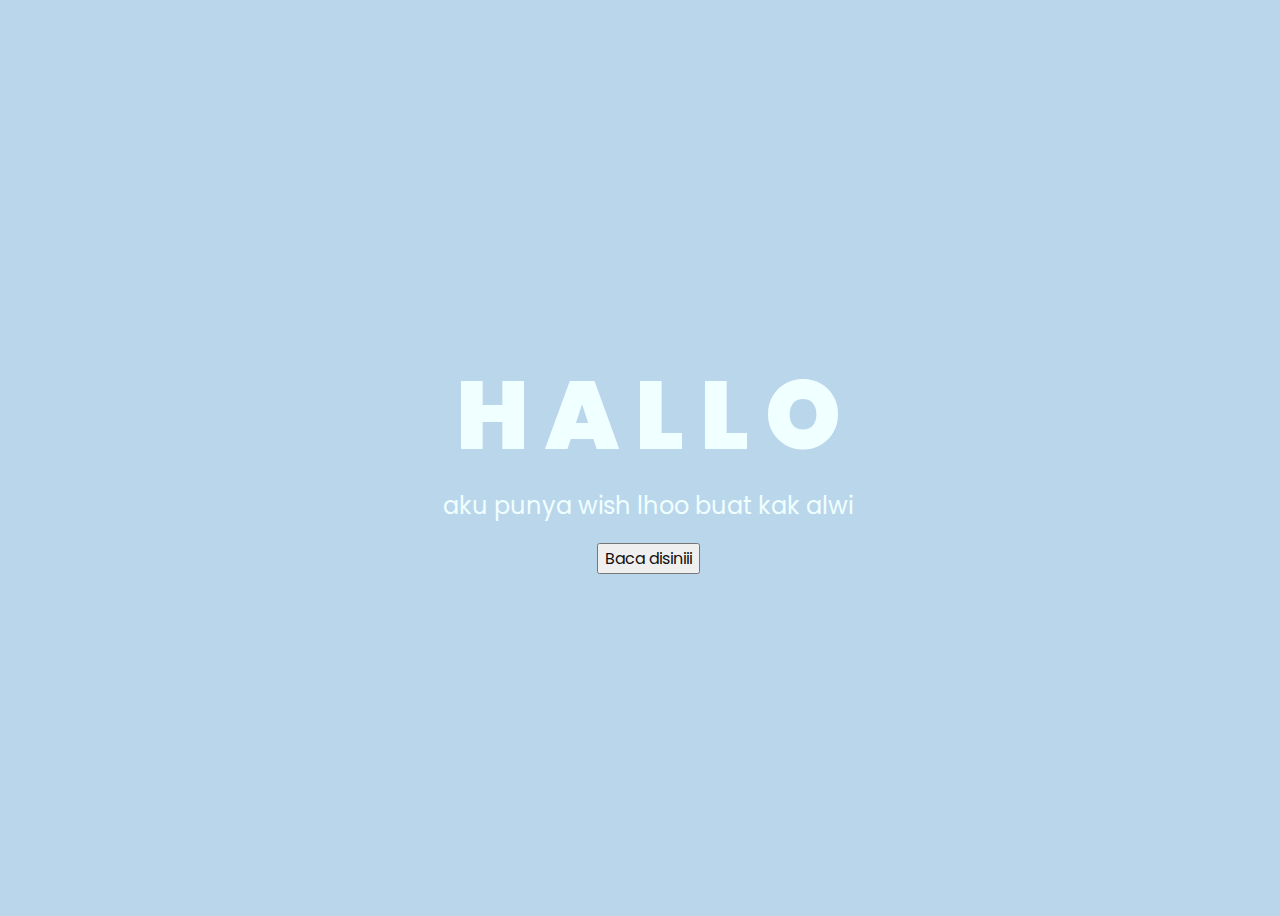
<file: index.html>
<!DOCTYPE html>
<html lang="en">
<head>
    <meta charset="UTF-8">
    <meta http-equiv="X-UA-Compatible" content="IE=edge">
    <meta name="viewport" content="width=device-width, initial-scale=1.0">
    <link rel="stylesheet" href="style.css">
    <link rel="icon" href="img/flowers.png" type="image/x-icon">
    <title>HBD</title>
</head>
<body>
    <div class="greetings">
    <!-- silahkan menambah kata sesuai keinginan dengan <span>text...</span -->
        <span>H</span>
        <span>A</span>
        <span>L</span>
        <span>L</span>
        <span>O</span>
    </div>
    <div class="description">
        <span>aku punya wish lhoo buat kak alwi</span>
    </div>
    <div class="button">
        <button>
            <a href="card.html">Baca disiniii</a>
        </button>
        
    </div>
</body>
</html>
</file>
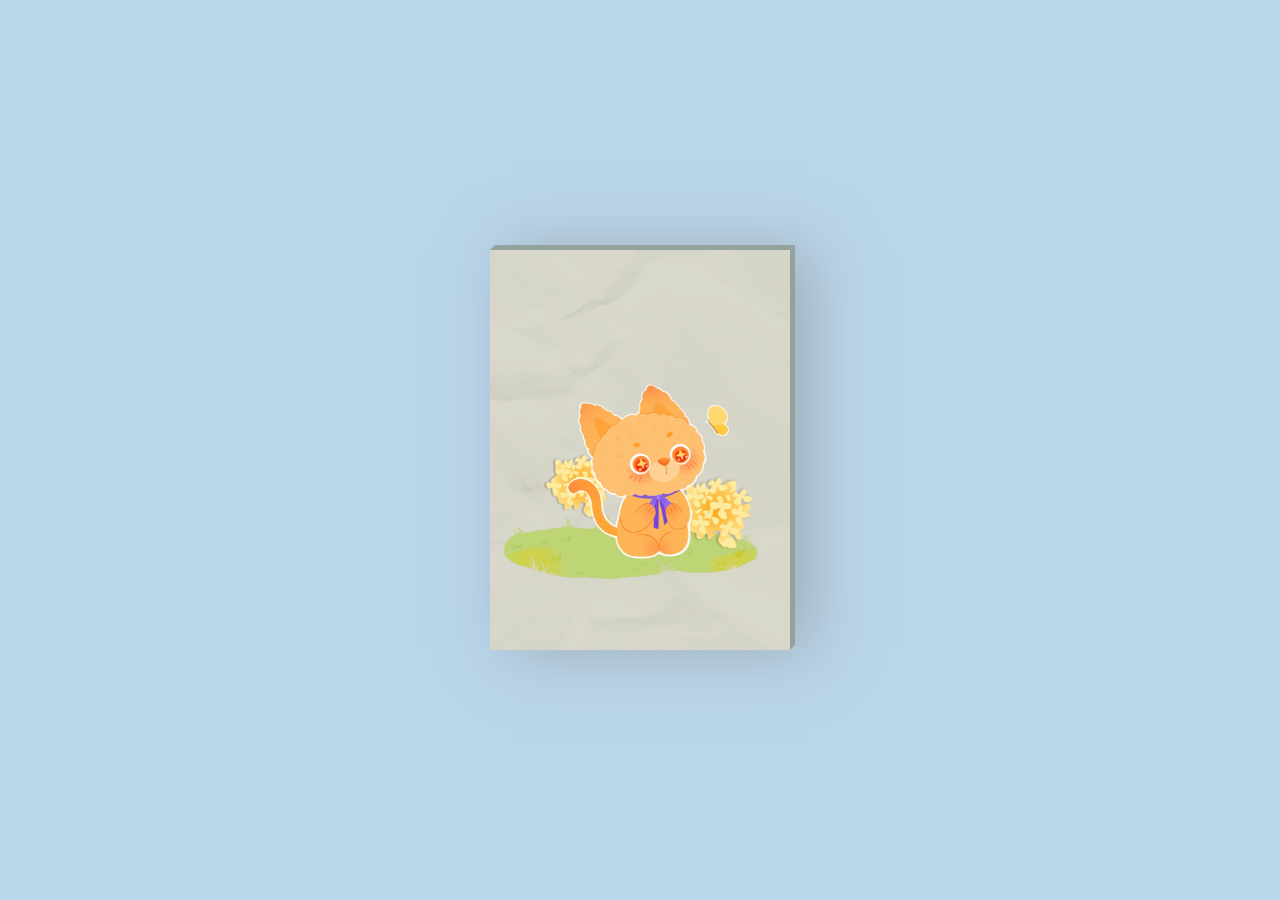
<file: card.html>
<!DOCTYPE html>
<html lang="en">

<head>
    <meta charset="UTF-8">
    <meta http-equiv="X-UA-Compatible" content="IE-edge">
    <meta name="viewport" content="width=device-width, initial-scale=1.0">
    <link href="https://fonts.googleapis.com/css?family=Indie+Flower" rel="stylesheet">
    <link href="https://fonts.googleapis.com/css?family=Amatic+SC" rel="stylesheet">
    <link rel="stylesheet" href="card.css">
    <title>HBD</title>
</head>

<body>
    <div class="card">
        <div class="imgBox">
            <div class="bark"></div>
            <img src="./cardd.jpg">
        </div>
        <div class="details">
            <h3 class="color1">HAPPY BIRTHDAY YAAA!!!</h3>
            <p>Semoga selalu punya alasan buat bahagia, selalu jadi orang baik, pundaknya dikuatkan supaya semua tujuan yang ingin dicapai segera tercapai, sehat selaluuu dan semoga gak pernah kurang rasa sayang dari orang-orang disekitar kamu.</p>
            
            <p class="text-right">Thankyou for being born Kak Alwi!</p>
        </div>
    </div>
    <script src="card.js"></script>
</body>

</html>
</file>
<file: style.css>
@import url('https://fonts.googleapis.com/css2?family=Poppins:ital,wght@0,500;1,900&display=swap');
*{
    font-family: 'Poppins',cursive;
}
body{
    color: azure;
    width: 100%;
    height: 100vh;
    display: flex;
    flex-direction: column;
    align-items: center;
    justify-content: center;
    background-color: #bad6eb;
}
.greetings{
    font-size: 6rem;
    font-weight: 900;
}
.greetings > span{
    animation: glow 2.5s ease-in-out infinite;
}
@keyframes glow{
    0%, 100%{
        color: #fff;
        text-shadow: 0 0 12px #39c6d6, 0 0 50px #39c6d6, 0 0 100px #39c6d6;
    }
    10%, 90%{
        color: #111;
        text-shadow: none;
    }
}
.greetings > span:nth-child(2){
    animation-delay: .2s ;
}
.greetings > span:nth-child(3){
    animation-delay: .4s ;
}
.greetings > span:nth-child(4){
    animation-delay: .6s;
}
.greetings > span:nth-child(5){
    animation-delay: .8s;
}

.description{
    font-size: 1.5rem;
    margin-bottom: 20px;
}

.button a{
    text-decoration: none;
    font-size: 1rem;
    color: #111;
}

.button a:hover{
    color: cadetblue;
}

@media screen and (max-width:574px){
    .greetings{
        display: block;
        font-size: 3rem;
        font-weight: 500;
        text-align: center;
    }
    .description{
        font-size: 1rem;
    }
    
    .button a{
        font-size: .5rem;
    }
}
</file>
<file: card.css>
@import url('https://fonts.googleapis.com/css?family=Indie+Flower');
@import url('https://fonts.googleapis.com/css?family=Amatic+SC');

body {
    font-family: 'Indie Flower', cursive !important;
    background: #bad6eb;
    margin: 0px;
    padding: 0px;
}

::selection {
    background: transparent;
}
h3{
    font-size: 30px;
    text-align: center;
    line-height: 1px;
    font-family: 'Amatic SC', cursive !important;
}
p{
    font-size: 15px;
    font-family: 'Indie Flower', cursive !important;
    padding-left: 1rem;
    padding-right: 1rem;
}

.color1{
    color: #c0392b;
}
.card{
    color: black;
    position: absolute;
    top: 50%;
    left: 50%;
    width: 300px;
    height: 400px;
    background: #F9F3EE;
    transform-style: preserve-3d;
    transform: translate(-50%, -50%) perspective(2000px);
    box-shadow: inset 300px 0 50px rgba(135, 130, 130, 0.5), 20px 0 60px rgba(135, 130, 130, 0.5);
    transition: 1s;
}
.card:hover{
    transform: translate(-50%, -50%) perspective(2000px) rotate(15deg) scale(1.2);
    box-shadow: insert 20px 0 50px rgba(135, 130, 130, 0.5), 0 10px 100px rgba(135, 130, 130, 0.5);
}

.card::before{
    content: '';
    position: absolute;
    top: -5px;
    left: 0;
    width: 100%;
    height: 5px;
    background: #92a29c;
    transform-origin: bottom;
    transform: skewX(-45deg);
}
.card::after{
    content: '';
    position: absolute;
    top: 0;
    right: -5px;
    width: 5px;
    height: 100%;
    background: #92a29c;
    transform-origin: left;
    transform: skewY(-45deg);
}

.card .imgBox{
    width: 100%;
    height: 100%;
    position: relative;
    transform-origin: left;
    transition: .7s;
}

.card .bark{
    position: absolute;
    background: #e0e1dc;
    width: 100%;
    height: 100%;
    opacity: 0;
    transition: .7s;
}

.card .imgBox img{
    min-width: 250px;
    max-height: 400px;
}

.card:hover .imgBox{
    transform: rotateY(-135deg);
}

.card:hover .bark{
    opacity: 1;
    transition: .6s;
    box-shadow: 300px 200px 100px rgba(135, 130, 130, 0.4) inset;
}

.card .details{
    position:fixed;
    align-items: center;
    top: 0;
    left: 0;
    box-sizing: border-box;
    padding: 0 0 0 10px;
    z-index: -1;
    margin-top: 70px;
}

.card .details .text-right{
    text-align: right;
}

@media screen and (max-width:574px){
    .card{
        display: block;
    }
}
</file>
